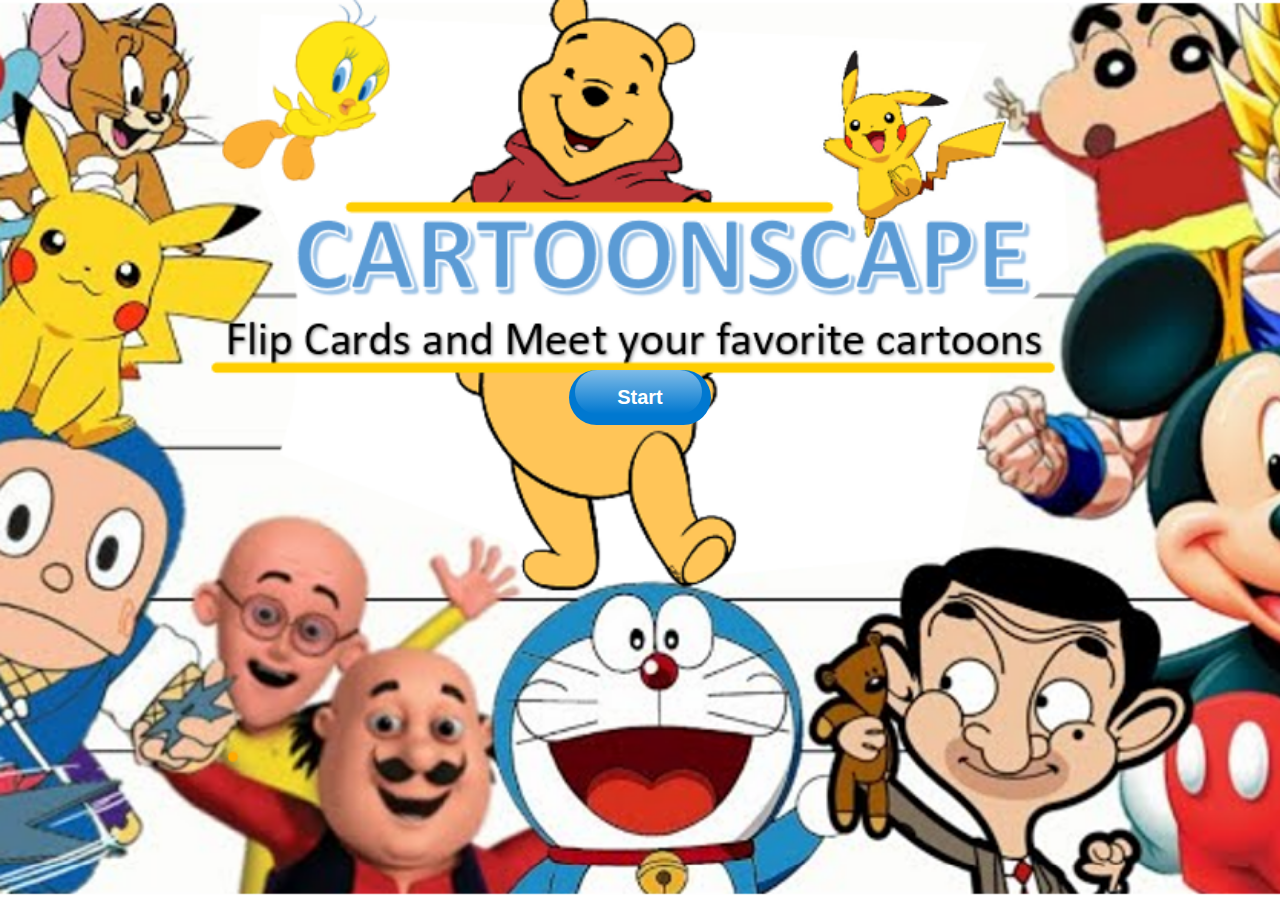
<file: index.html>
<!DOCTYPE html>
<html lang="en">
<head>
    <meta charset="UTF-8">
    <meta http-equiv="X-UA-Compatible" content="IE=edge">
    <meta name="viewport" content="width=device-width, initial-scale=1.0">
    <link rel="shortcut icon" href="assets/img/" type="image/x-icon">
    <link rel="shortcut icon" href="assets/img/favicon.png" type="image/x-icon">
    <link rel="stylesheet" href="assets/css/style.css">
    <title>Memory Card Game</title>
</head>
<body>
    <button onclick="location.href='game.html';">Start</button>
    
    <script src="assets/js/game.js"></script>
</body>
</html>
</file>
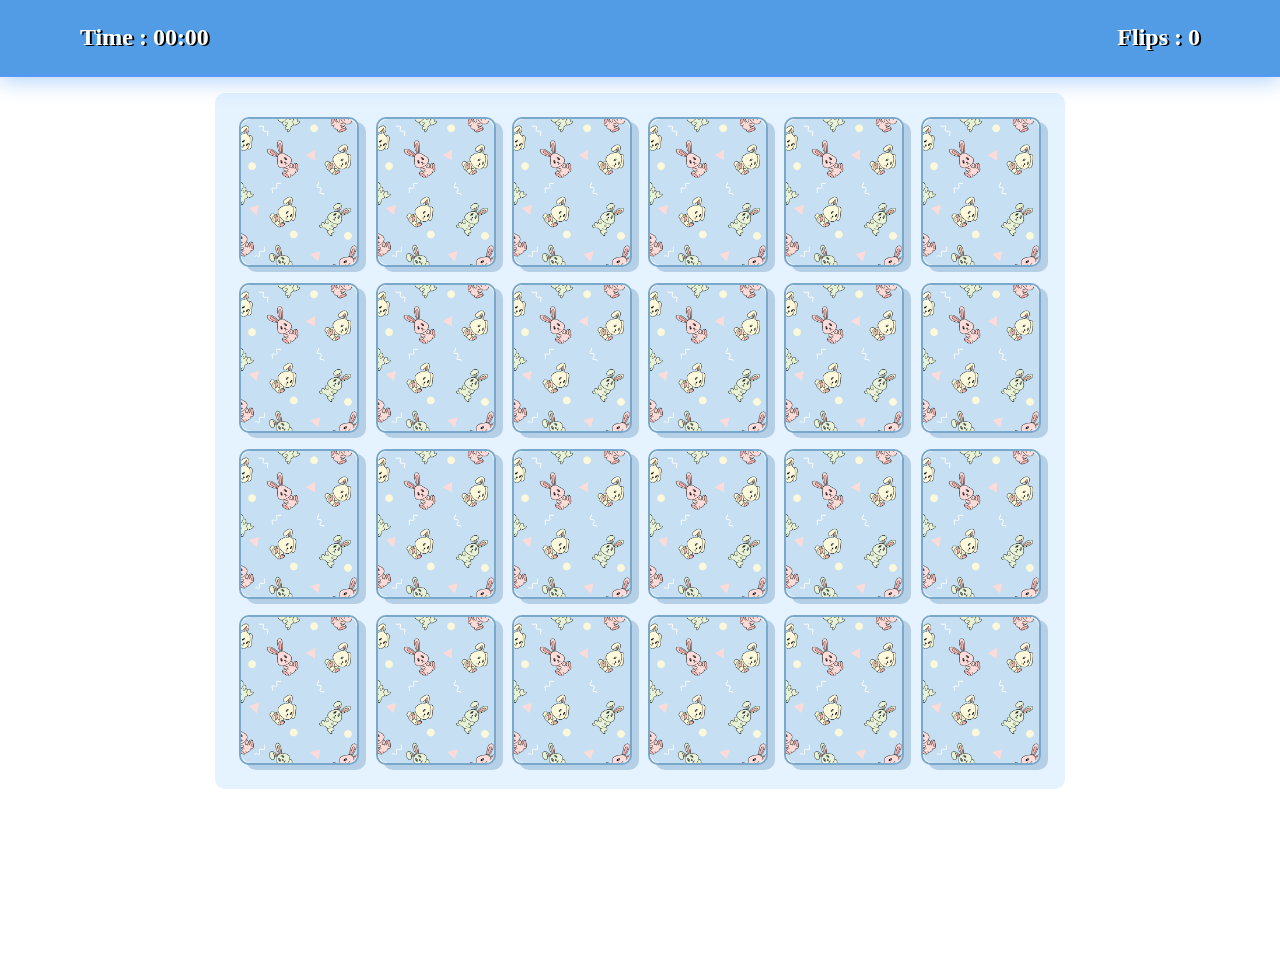
<file: game.html>
<!DOCTYPE html>
<html lang="en">
<head>
    <meta charset="UTF-8">
    <meta http-equiv="X-UA-Compatible" content="IE=edge">
    <meta name="viewport" content="width=device-width, initial-scale=1.0">
    <link rel="shortcut icon" href="assets/img/favicon.png" type="image/x-icon">
    <link rel="stylesheet" href="assets/css/game.css">
    <title>Memory Card Game</title>
</head>
<body>
    <section class="header">
        <div class="timer">Time : 00:00</div>
        <div class="flips">Flips : 0</div>
    </section>

    <section class="memory-game">
        <div class="memory-card" data-framework="shinchan">
            <img draggable="false" src="assets/img/shinchan.png" class="front-face">
            <img draggable="false" src="assets/img/cardbg.png" class="back-face">
        </div>

        <div class="memory-card" data-framework="shinchan">
            <img draggable="false" src="assets/img/shinchan.png" class="front-face">
            <img draggable="false" src="assets/img/cardbg.png" class="back-face">
        </div>

        <div class="memory-card" data-framework="doraemon">
            <img draggable="false" src="assets/img/doraemon.png" class="front-face">
            <img draggable="false" src="assets/img/cardbg.png" class="back-face">
        </div>

        <div class="memory-card" data-framework="doraemon">
            <img draggable="false" src="assets/img/doraemon.png" class="front-face">
            <img draggable="false" src="assets/img/cardbg.png" class="back-face">
        </div>

        <div class="memory-card" data-framework="jerry">
            <img draggable="false" src="assets/img/jerry.png" class="front-face">
            <img draggable="false" src="assets/img/cardbg.png" class="back-face">
        </div>

        <div class="memory-card" data-framework="jerry">
            <img draggable="false" src="assets/img/jerry.png" class="front-face">
            <img draggable="false" src="assets/img/cardbg.png" class="back-face">
        </div>

        <div class="memory-card" data-framework="dora">
            <img draggable="false" src="assets/img/dora.png" class="front-face">
            <img draggable="false" src="assets/img/cardbg.png" class="back-face">
        </div>

        <div class="memory-card" data-framework="dora">
            <img draggable="false" src="assets/img/dora.png" class="front-face">
            <img draggable="false" src="assets/img/cardbg.png" class="back-face">
        </div>

        <div class="memory-card" data-framework="pikachu">
            <img draggable="false" src="assets/img/pikachu.png" class="front-face">
            <img draggable="false" src="assets/img/cardbg.png" class="back-face">
        </div>

        <div class="memory-card" data-framework="pikachu">
            <img draggable="false" src="assets/img/pikachu.png" class="front-face">
            <img draggable="false" src="assets/img/cardbg.png" class="back-face">
        </div>

        <div class="memory-card" data-framework="pooh-bear">
            <img draggable="false" src="assets/img/pooh-bear.png" class="front-face">
            <img draggable="false" src="assets/img/cardbg.png" class="back-face">
        </div>

        <div class="memory-card" data-framework="pooh-bear">
            <img draggable="false" src="assets/img/pooh-bear.png" class="front-face">
            <img draggable="false" src="assets/img/cardbg.png" class="back-face">
        </div>
        
        <div class="memory-card" data-framework="lion-king">
            <img draggable="false" src="assets/img/lion-king.png" class="front-face">
            <img draggable="false" src="assets/img/cardbg.png" class="back-face">
        </div>

        <div class="memory-card" data-framework="lion-king">
            <img draggable="false" src="assets/img/lion-king.png" class="front-face">
            <img draggable="false" src="assets/img/cardbg.png" class="back-face">
        </div>

        <div class="memory-card" data-framework="popeye">
            <img draggable="false" src="assets/img/popeye.png" class="front-face">
            <img draggable="false" src="assets/img/cardbg.png" class="back-face">
        </div>

        <div class="memory-card" data-framework="popeye">
            <img draggable="false" src="assets/img/popeye.png" class="front-face">
            <img draggable="false" src="assets/img/cardbg.png" class="back-face">
        </div>

        <div class="memory-card" data-framework="mr-bean">
            <img draggable="false" src="assets/img/mr-bean.webp" class="front-face">
            <img draggable="false" src="assets/img/cardbg.png" class="back-face">
        </div>

        <div class="memory-card" data-framework="mr-bean">
            <img draggable="false" src="assets/img/mr-bean.webp" class="front-face">
            <img draggable="false" src="assets/img/cardbg.png" class="back-face">
        </div>

        <div class="memory-card" data-framework="sponge-bob">
            <img draggable="false" src="assets/img/sponge-bob.png" class="front-face">
            <img draggable="false" src="assets/img/cardbg.png" class="back-face">
        </div>

        <div class="memory-card" data-framework="sponge-bob">
            <img draggable="false" src="assets/img/sponge-bob.png" class="front-face">
            <img draggable="false" src="assets/img/cardbg.png" class="back-face">
        </div>

        <div class="memory-card" data-framework="mickey-mouse">
            <img draggable="false" src="assets/img/mickey-mouse.png" class="front-face">
            <img draggable="false" src="assets/img/cardbg.png" class="back-face">
        </div>

        <div class="memory-card" data-framework="mickey-mouse">
            <img draggable="false" src="assets/img/mickey-mouse.png" class="front-face">
            <img draggable="false" src="assets/img/cardbg.png" class="back-face">
        </div>

        <div class="memory-card" data-framework="tweety">
            <img draggable="false" src="assets/img/tweety.png" class="front-face">
            <img draggable="false" src="assets/img/cardbg.png" class="back-face">
        </div>

        <div class="memory-card" data-framework="tweety">
            <img draggable="false" src="assets/img/tweety.png" class="front-face">
            <img draggable="false" src="assets/img/cardbg.png" class="back-face">
        </div>

    </section>

    <section class="win">
        <button class="back" onclick="location.href='index.html'; clearInterval(timer);">Back</button>
        <button onclick="resetGame()">Play again</button>
    </section>

    <script src="assets/js/game.js"></script>
</body>
</html>
</file>
<file: assets/css/style.css>
*{
    margin: 0;
    padding: 0;
    box-sizing: border-box;
}

body{
    height: 100vh;
    width: 100%;
    background-color: #D0EE98;
    background: url(../img/home-bg.png) no-repeat;
    background-size: cover;
    background-position: top center;
    display: flex;
    justify-content: center;
}

button{
    position: absolute;
    top: 370px;
    height: fit-content;
    background-color: #0078d0;
    border-style: none;
    border-radius: 56px;
    color: #fff;
    cursor: pointer;
    font-size: 20px;
    font-weight: 600;
    padding: 1rem 3rem;
    text-decoration: none;
    transition: all .3s;
}

button:before {
    background-color: initial;
    background-image: linear-gradient(#fff 0, rgba(255, 255, 255, 0) 100%);
    border-radius: 125px;
    content: "";
    height: 80%;
    left: 4%;
    opacity: .5;
    position: absolute;
    top: 0;
    transition: all .3s;
    width: 90%;
}

button:hover {
  box-shadow: 5px 4px 15px rgba(0, 0, 0, 0.659);
  transform: scale(1.1);
}

button:active{
    box-shadow: 10px 6px 20px rgba(0, 0, 0, 0.834);
    transform: scale(1.04);
}

@media screen and (max-width:500px) {
    body{
        background: url(../img/home-mobile-bg.png) no-repeat;
        background-size: contain;
        background-position: top center;
    }

    button{
        padding: 0.7rem 1.5rem;
        font-size: 14px;
        top: 300px;
    }
}
</file>
<file: assets/css/game.css>
*{
    margin: 0;
    padding: 0;
    box-sizing: border-box;
}

body{
    min-height: 100vh;
    width: 100%;
    display: flex;
    flex-direction: column;
    align-items: center;
}

.header{
    width: 100%;
    height: fit-content;
    padding: 1.5rem 5rem;
    display: flex;
    flex-direction: row;
    justify-content: space-between;
    font-size: 1.5rem;
    font-weight: 800;
    color: white;
    text-shadow: 2px 1px black;
    background-color: #529ce6;
    border-bottom: 2px solid #5698F8;
    box-shadow: 0 5px 20px #519bfb6a;
    z-index: 100;
}

.memory-game{
    padding: 1rem;
    margin: 1rem;
    height: auto;
    width: calc(100% - 2rem);;
    max-width: 850px;
    display: flex;
    flex-wrap: wrap;
    justify-content: space-evenly;
    background-color: #e5f2ff;
    border-radius: 10px;
    perspective: 1000px;
}

.memory-card{
    margin: 0.5rem;
    height: 150px;
    width: 120px;
    border: 2px solid #7aa8cb;
    border-radius: 10px;
    background-color: white;
    box-shadow: 7px 5px #B5CFE6;
    display: flex;
    align-items: center;
    justify-content: center;
    position: relative;
    cursor: pointer;
    transform: scale(1);
    transform-style: preserve-3d;
    transition: transform 0.5s;
}

.memory-card:active{
    transform: scale(0.97);
    transition: transform 0.2s;
}

.memory-card.flip{
    transform: rotateY(180deg);
}

.front-face{
    width: calc(100% - 1rem);
    max-height: calc(100% - 1rem);
    position: absolute;
    transform: rotateY(180deg);
    backface-visibility: hidden;
}

.back-face{
    width: 100%;
    height: 100%;
    position: absolute;
    border-radius: 10px;
    backface-visibility: hidden;
}

.win{
    visibility: hidden;
    backdrop-filter: blur(1px);
    position: absolute;
    top: 80px;
    height: 100%;
    width: 100%;
    background: url('https://usagif.com/wp-content/uploads/gif/confetti-46.gif');
    z-index: 50;
    display: flex;
    align-items: center;
    justify-content: center;
}

button{
    height: fit-content;
    background-color: #0078d0;
    border-style: none;
    border-radius: 56px;
    color: #fff;
    cursor: pointer;
    font-size: 20px;
    font-weight: 600;
    padding: 1rem 3rem;
    margin: 25px;
    text-decoration: none;
    transition: all .3s;
}

button:hover {
  box-shadow: 5px 4px 15px rgba(0, 0, 0, 0.659);
  transform: scale(1.1);
}

button:active{
    box-shadow: 10px 6px 20px rgba(0, 0, 0, 0.834);
    transform: scale(1.04);
}

/* ==== Media Query ==== */

@media screen and (max-width:650px) {
    .memory-game{
        margin: 0;
        padding: 1rem 0.5rem;
        width: 100%;
        border-radius: 0;
    }

    .memory-card{
        margin: 0.2rem;
        height: 85px;
        width: 70px;
        box-shadow: 4px 2px #B5CFE6;
    }

    .header{
        padding: 1.5rem 2rem;
    }

    button{
        padding: 0.7rem 1.5rem;
        font-size: 14px;
    }
}
</file>
